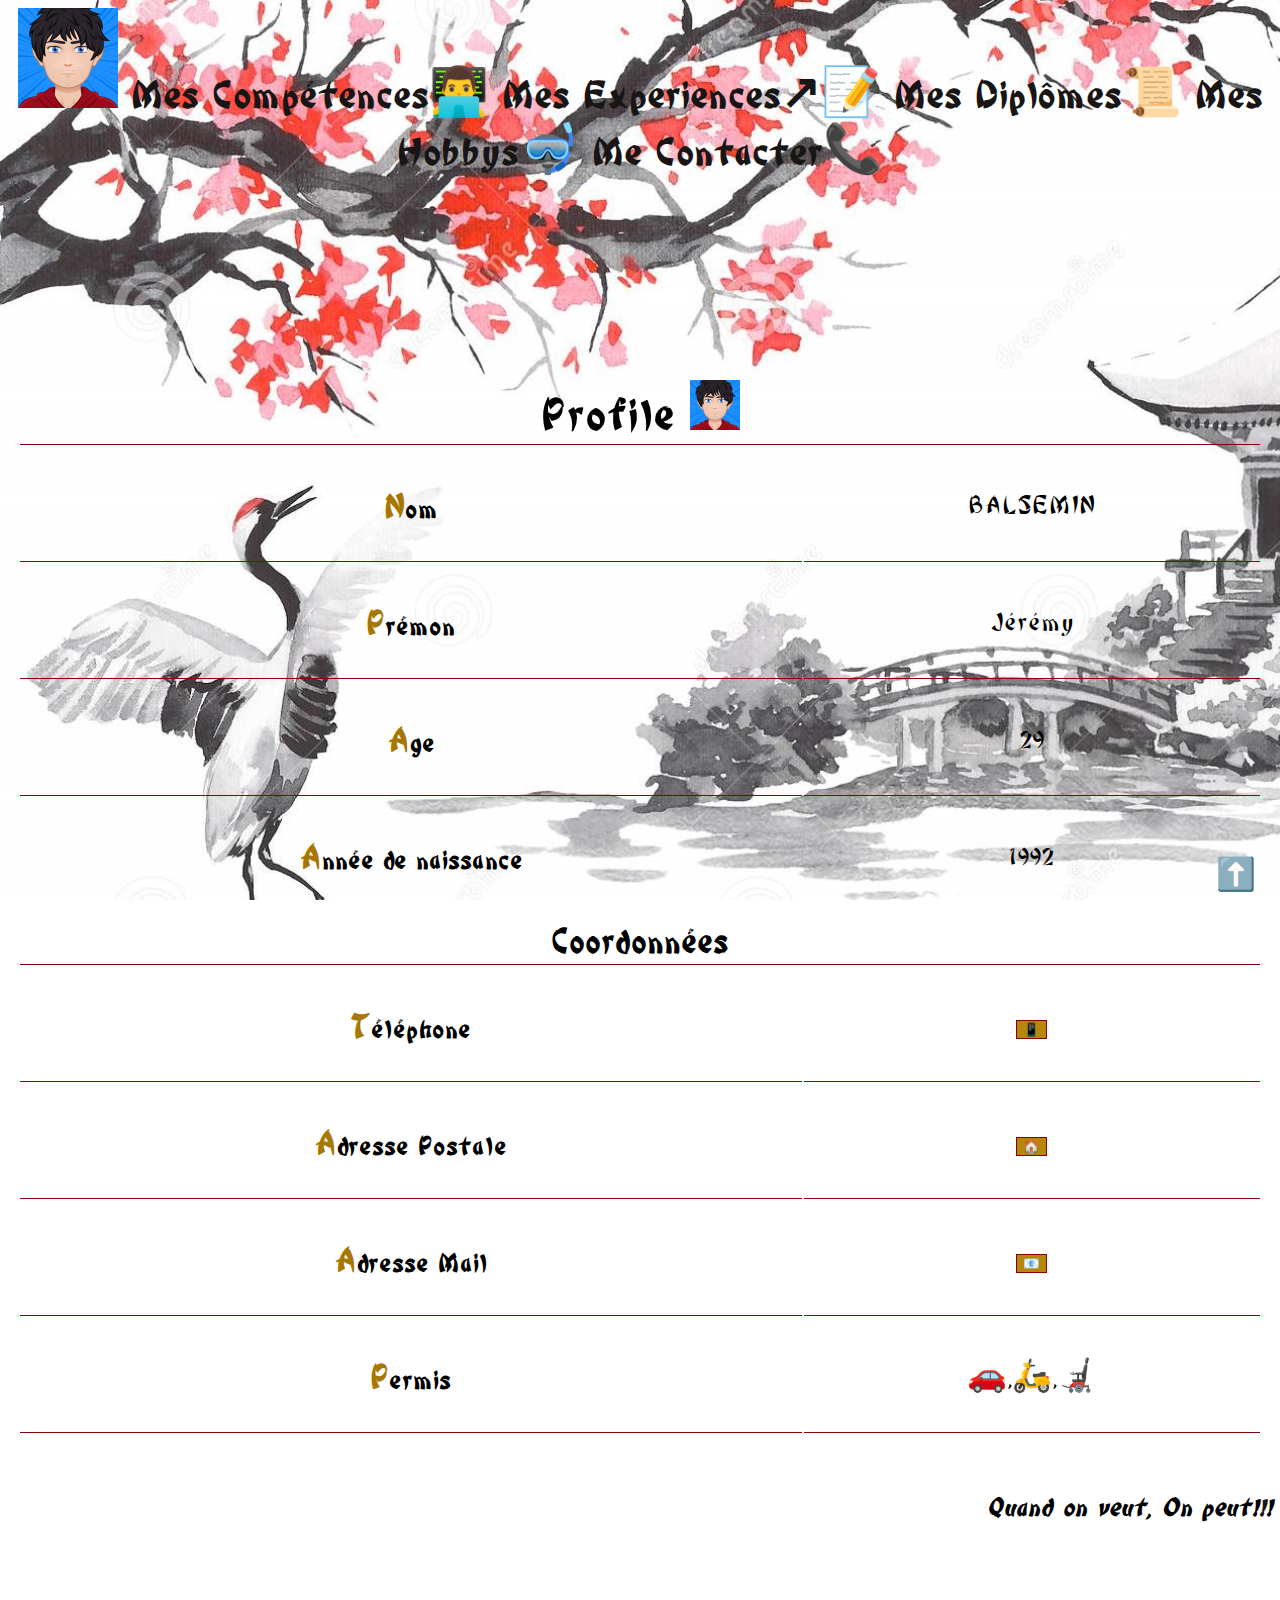
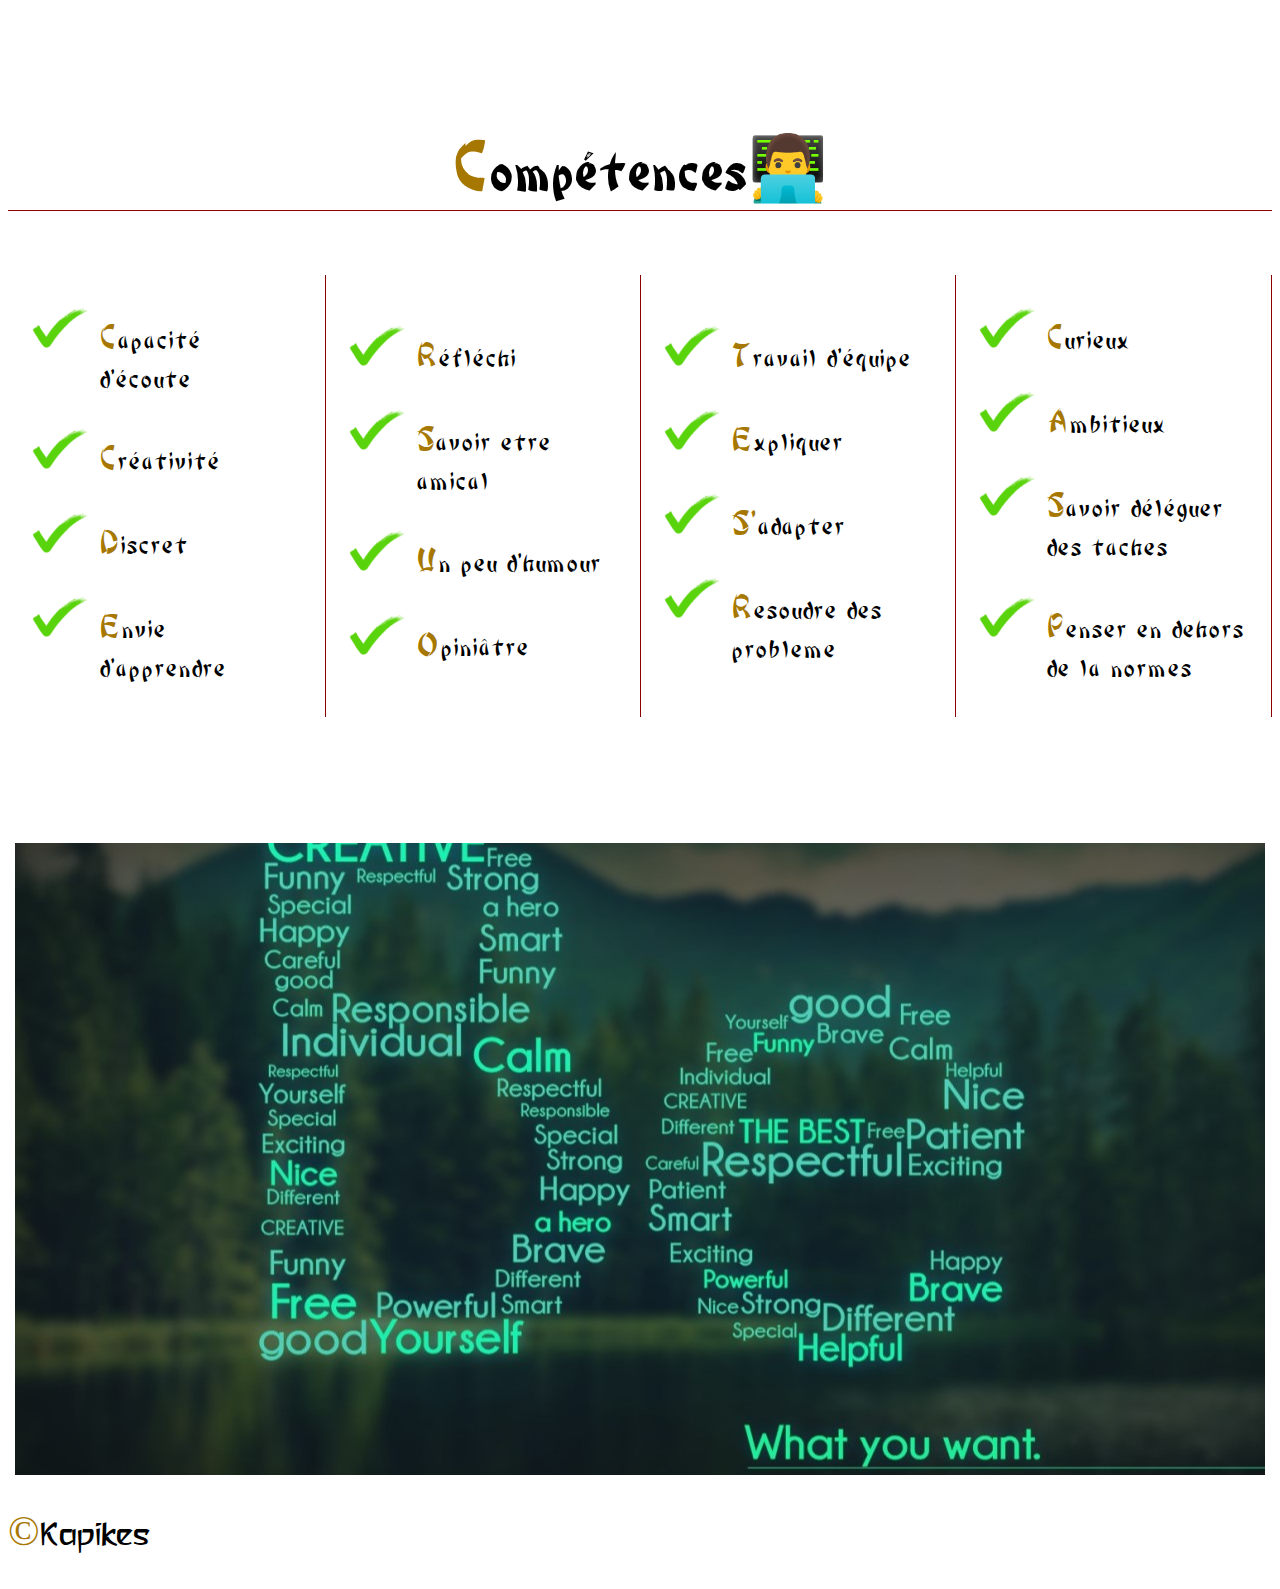
<file: index.html>
<!DOCTYPE html>
<!--1.1.1-->
<!-- premiere page de mon cv-->
<html lang="fr">

<head>

    <meta charset="utf-8" />

    <meta name="author" content="Kapikes" />

    <meta name="copyright" content="kapikes" />

    <meta name="description" content="index" />

    <meta name="keywords"
        content="cv, jeremy, balsemin, experience, contact, Contacter, Developpeur, Web, Profile, Competences" />

    <meta name="viewport" content="width=device-width, initial-scale=1" />

    <link rel="icon" type="image/jpg" href="./assets/image/avatar-gratuit.png" />

    <title>CV de Balsemin Jeremy</title>

    <link rel="stylesheet" type="text/css" href="./assets/css/global.css" />

    <link rel="stylesheet" type="text/css" href="./assets/css/index.css" />

    <link rel="stylesheet" type="text/css" href="./assets/css/global.css" />

    <link rel="stylesheet" type="text/css" href="./assets/css/global.css" />

</head>

<body>

    <header>
        <!-- barre de navigation-->
        <nav id="haut">

            <a href="#profile" title="accueil" alt="Profile">
                <img width="100" height="100" src="./assets/image/avatar-gratuit.png" title="Profile"
                    alt="image profile">
            </a>

            <a href="#competence" title="ancre vers competence" alt="allez a competence">Mes Compétences👨‍💻</a>

            <a href="./page_2_du_cv.html#experience" title="dirige vers experience" alt="allez a experience">
                Mes Experiences↗📝 </a>

            <a href="./page_3_du_cv.html#diplome" title="dirige vers Diplomes" alt="allez a Diplomes">Mes Diplômes📜
            </a>

            <a href="./page_3_du_cv.html#hobby" title="dirige vers Hobby" alt="allez a Hobby">Mes Hobbys🤿 </a>

            <a href="./page_3_du_cv.html#contact" title="dirige vers contact" alt="allez a contact">Me Contacter📞</a>


        </nav>
        <!-- bouton pression-->
        <script type="text/javascript">
            function toggle_text(id) {
                var span = document.getElementById(id);
                if (span.style.display == "none") {
                    span.style.display = "inline";
                } else {
                    span.style.display = "none";
                }
            }
        </script>
    </header>

    <main>
        <section>
            <table >
                <thead>
                    <tr>
                        <th  colspan="2" id="profile">
                            <strong>Profile</strong>
                            <img width="50" height="50" src="./assets/image/avatar-gratuit.png">
                        </th>
                    </tr>
                </thead>

                <tbody>
                    <!-- tableau profile-->
                    <tr>
                        <th class="bord">
                            <p>Nom</p>
                        </th>
                        <td class="bord">BALSEMIN</td>
                    </tr>
                    <tr>
                        <th class="bord">
                            <p>Prémon</p>
                        </th>
                        <td class="bord">Jérémy</td>
                    </tr>
                    <tr>
                        <th class="bord">
                            <p>Age</p>
                        </th>
                        <td class="bord">29</td>
                    </tr>
                    <tr>
                        <th >
                            <p>Année de naissance</p>
                        </th>
                        <td>1992</td>
                    </tr>
                </tbody>

                <tfoot>
                    <tr>
                        <th class="coord" colspan="2">
                            Coordonnées
                        </th>
                    </tr>
                    <tr>
                        <th class="bord">
                            <P>Téléphone</P>
                        </th>
                        <!-- bouton cache text X3-->
                        <td class="bord"><button type="button" onclick="toggle_text('span_txt');">📱</button>
                            <span id="span_txt" style="display:none;">Telephone</span>
                        </td>
                    </tr>
                    <tr>
                        <th class="bord">
                            <p>Adresse Postale</p>
                        </th>
                        <td class="bord">
                            <button type="button" onclick="toggle_text('span2_txt');">🏠</button>
                            <span id="span2_txt" style="display:none;">
                                82270 MONTALZAT
                            </span>
                        </td>
                    </tr>
                    <tr>
                        <th class="bord">
                            <p>Adresse Mail</p>
                        </th>
                        <td class="bord">
                            <button type="button" onclick="toggle_text('span3_txt');">📧</button>
                            <span id="span3_txt" style="display:none;">
                                <a href="./page_3_du_cv.html#contact" title="allez a contact"
                                    alt="lien pour allez vers contact">
                                    cliquer ici pour me Contacter</a></span>
                        </td>
                    </tr>
                    <tr>
                        <th class="bord">
                            <p>Permis</p>
                        </th>
                        <td class="bord">🚗,🛵,🦼</td>
                    </tr>
                </tfoot>
            </table>



            <!-- phrase dicton-->
            <aside >
                <h4><i><b>Quand on veut, On peut!<a
                                href="https://jtm--bebey.skyrock.com/2085614277-on-dit-quand-on-veut-on-peut-je-te-veux-je-peux.html"
                                title="easter_eggs" alt="photo" target="_blank">!</a>!</b></i></h4>
            </aside>
        </section>

        <section>
            <!--tableau de competence-->

            <p id="competence"> <strong >
                    Compétences👨‍💻</strong>
            </p>

            <div>
                <ul>
                    <li>
                        <p>Capacité d'écoute</p>
                    </li>
                    <li>
                        <p>Créativité</p>
                    </li>
                    <li>
                        <p>Discret</p>
                    </li>
                    <li>
                        <p>Envie d'apprendre</p>
                    </li>
                </ul>
            </div>

            <div>
                <ul>
                    <li>
                        <p>Réfléchi</p>
                    </li>
                    <li>
                        <p>Savoir etre amical</p>
                    </li>
                    <li>
                        <p>Un peu d'humour</p>
                    </li>
                    <li>
                        <p>Opiniâtre</p>
                    </li>
                </ul>
            </div>

            <div>
                <ul>
                    <li>
                        <p>Travail d'équipe</p>
                    </li>
                    <li>
                        <p>Expliquer</p>
                    </li>
                    <li>
                        <p>S'adapter</p>
                    </li>
                    <li>
                        <p>Resoudre des probleme</p>
                    </li>
                </ul>
            </div>

            <div>
                <ul>
                    <li>
                        <p>Curieux</p>
                    </li>
                    <li>
                        <p>Ambitieux</p>
                    </li>
                    <li>
                        <p>Savoir déléguer des taches</p>
                    </li>
                    <li>
                        <p>Penser en dehors de la normes</p>
                    </li>
                </ul>
            </div>


        </section>

    </main>

    <footer>
        <div class="competence"></div>
        <!--retour vers le haut-->
        <div>
            <a href="#haut" title="haut de page" alt="haut de page">⬆️</a>
        </div>
        <p>&copy;Kapikes</p>
    </footer>
</body>

</html>
</file>
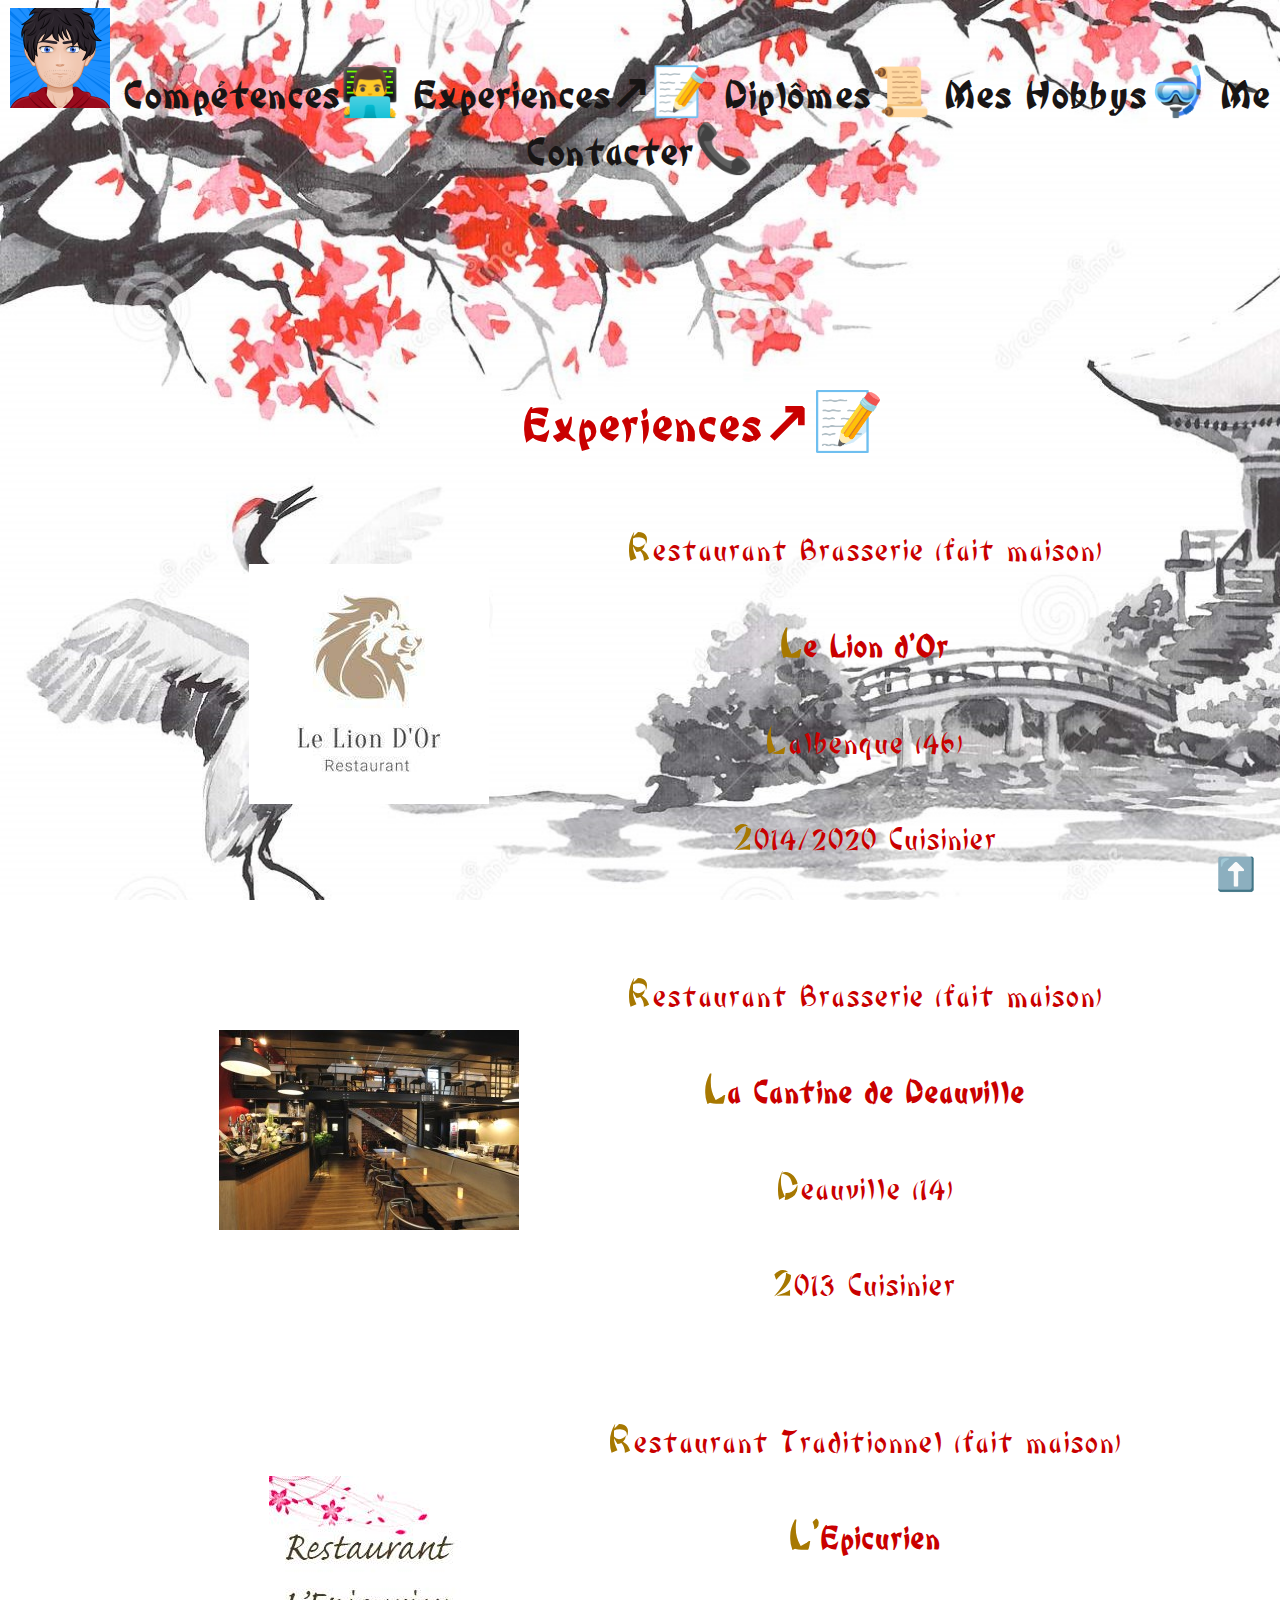
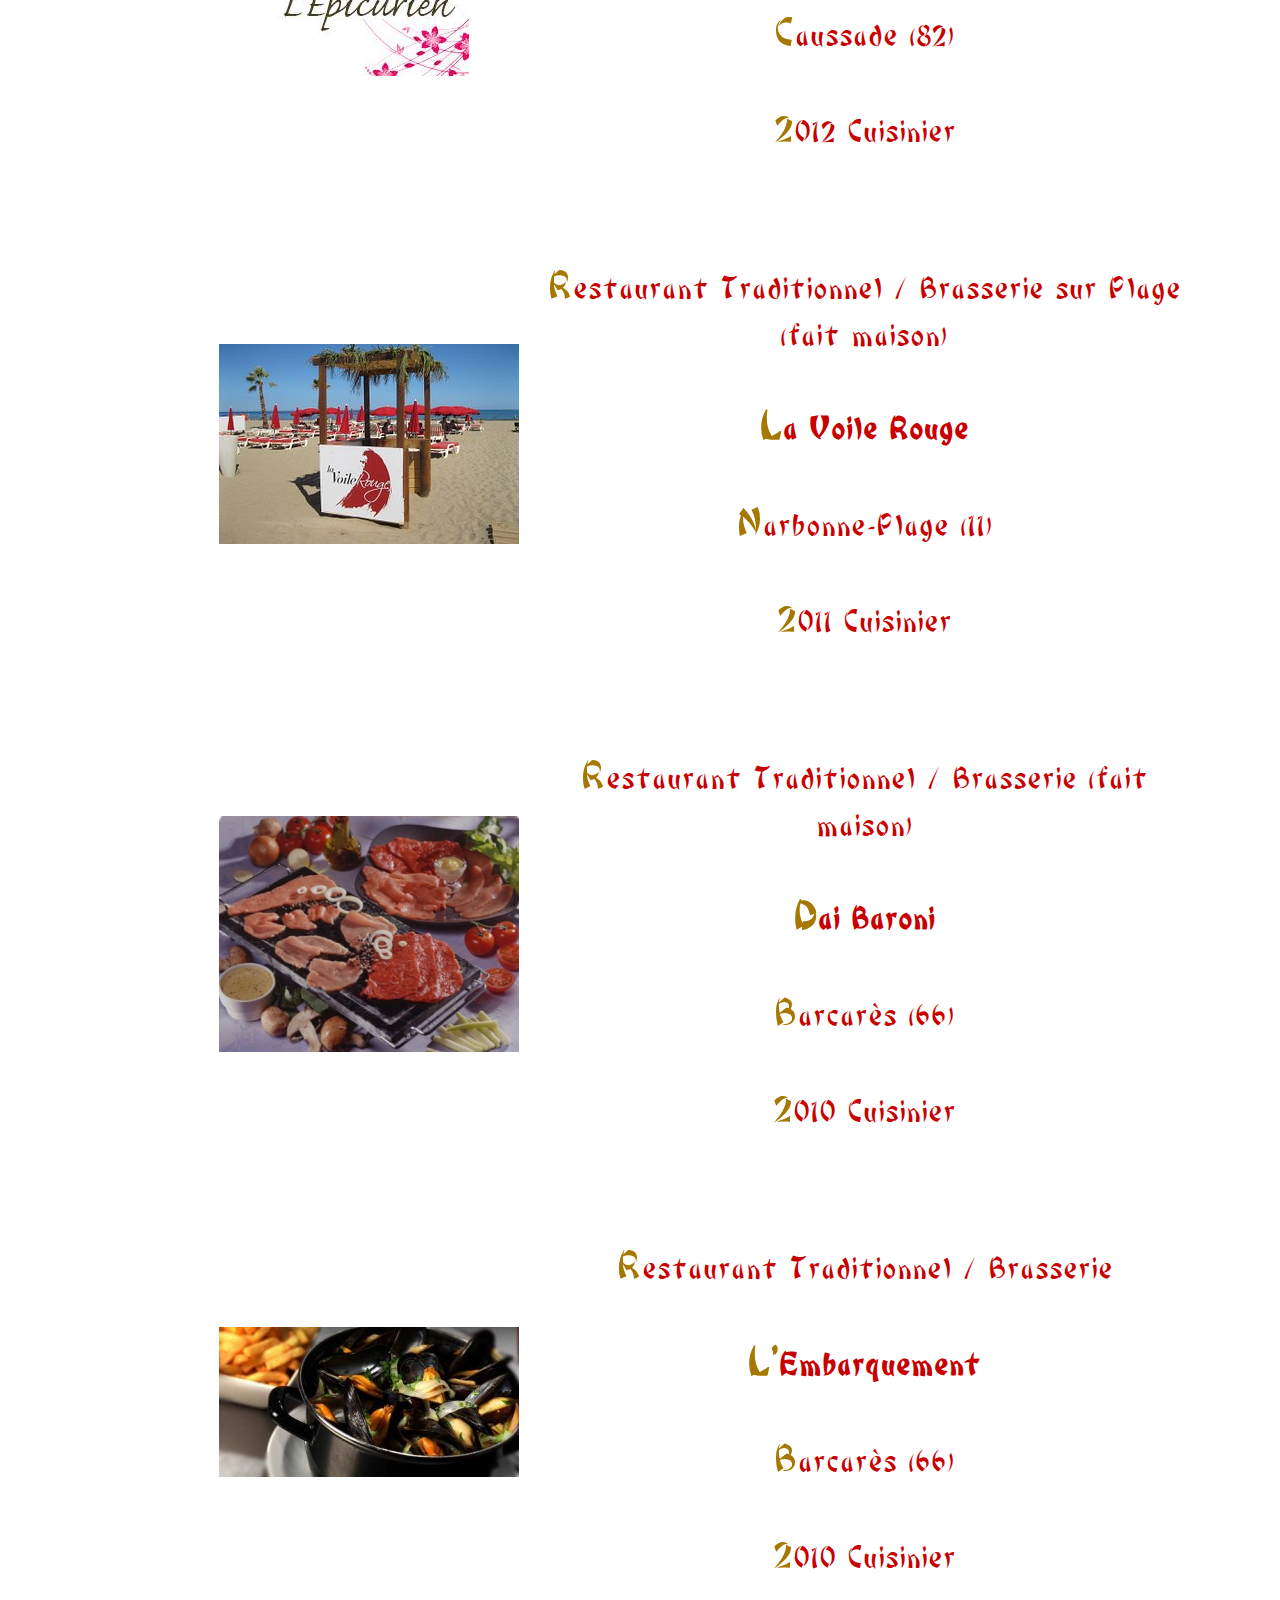
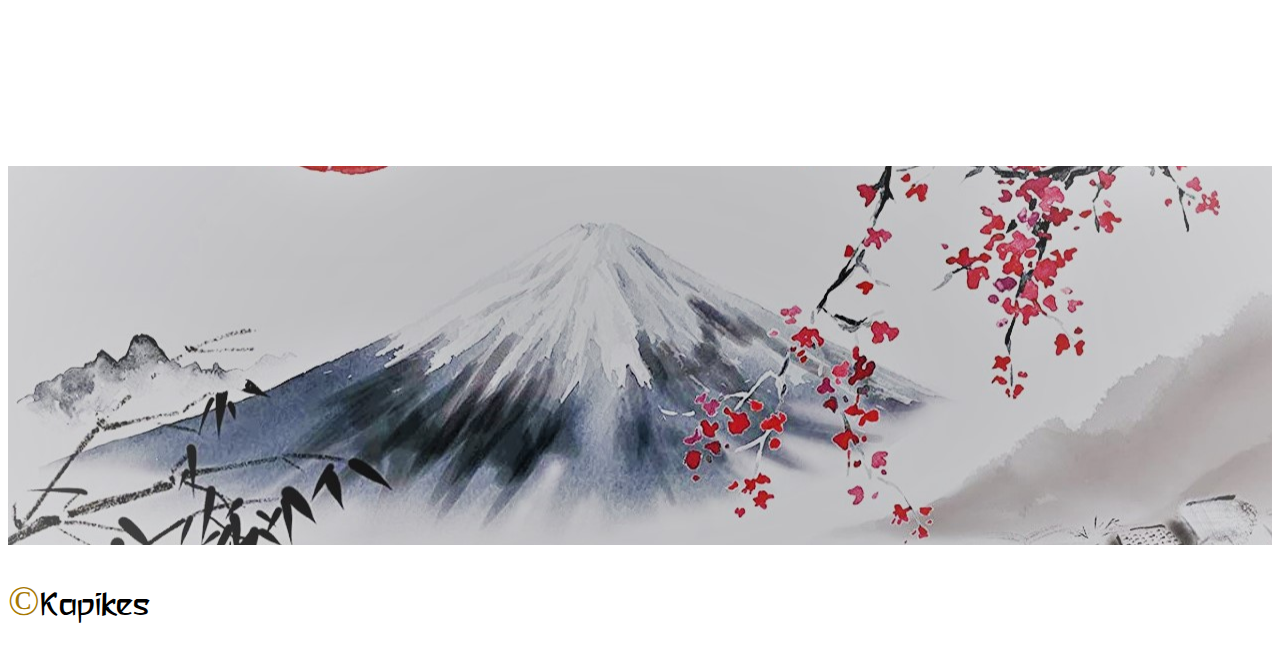
<file: page_2_du_cv.html>
<!DOCTYPE html>

<html lang="fr">

<head>

    <meta charset="utf-8" />

    <meta name="author" content="Kapikes" />

    <meta name="copyright" content="kapikes" />

    <meta name="description" content="cv2" />

    <meta name="keywords" content="cv, jeremy, balsemin, experience, contact, Contacter, Developpeur, Web" />

    <meta name="viewport" content="width=device-width, initial-scale=1" />

    <link rel="icon" type="image/jpg" href="./assets/image/avatar-gratuit.png" />

    <title>CV de Balsemin Jeremy</title>

    <link rel="stylesheet" type="text/css" href="./assets/css/global.css" />
    
    <link rel="stylesheet" type="text/css" href="./assets/css/page2.css" />
    
    <link rel="stylesheet" type="text/css" href="./assets/css/global.css" />
    
    <link rel="stylesheet" type="text/css" href="./assets/css/global.css" />

</head>

<body>

    <header>
        <nav id="haut">
            <!-- barre de navigation-->
            <a href="./index.html" title="accueil" alt="Profile">
                <img width="100" height="100" src="./assets/image/avatar-gratuit.png" title="Profile"
                    alt="image profile">
            </a>

            <a href="./index.html#competence" title="ancre vers competence" alt="allez a competence">Compétences👨‍💻
            </a>
            <a href="#experience" title="dirige vers experience" alt="allez a experience">Experiences↗📝 </a>
            <a href="./page_3_du_cv.html#diplome" title="dirige vers diplome" alt="allez a diplome">Diplômes📜
            </a>
            <a href="./page_3_du_cv.html#hobby" title="dirige vers hobby" alt="allez a hobby">Mes Hobbys🤿 </a>
            <a href="./page_3_du_cv.html#contact" title="dirige vers contact" alt="allez a contact">Me Contacter📞 </a>


        </nav>
    </header>

    <main>
        <section>
            <table class="table_2">
                <thead>
                    <tr>
                        <td id="experience" colspan="2">
                            <strong> Experiences↗📝</strong>
                        </td>
                    </tr>
                </thead>

                <tbody>
                    <!-- experience professionnel de la plus recente a la plus ancienne-->
                    <tr>
                        <td><a href="https://www.facebook.com/leliondorlalbenque/" title="lien vers" alt="site du resto"
                                target="_blank">
                                <img src="./assets/image/page2/lion_d'or.jpg" title="logo" alt="logo"></a> </td>
                        <td>
                            <p>Restaurant Brasserie (fait maison)</p>
                            <p><b>Le Lion d'Or</b></p>
                            <p>Lalbenque (46)</p>
                            <p>2014/2020 Cuisinier</p>
                        </td>
                    </tr>
                    <tr>
                        <td><a href="https://lacantinedeauville.fr/" title="lien vers" alt="site du resto"
                                target="_blank">
                                <img src="./assets/image/page2/la_cantine_38-300x200.jpg" title="logo" alt="logo"></a>
                        </td>
                        <td>
                            <p>Restaurant Brasserie (fait maison)</p>
                            <p><b>La Cantine de Deauville</b></p>
                            <p>Deauville (14)</p>
                            <p>2013 Cuisinier</p>
                        </td>
                    </tr>
                    <tr>
                        <td><a href="https://www.facebook.com/epicuriencaussade/" title="lien vers" alt="site du resto"
                                target="_blank">
                                <img src="./assets/image/page2/epicurien.jpg" title="logo" alt="logo"></a> </td>
                        <td>
                            <p>Restaurant Traditionnel (fait maison)</p>
                            <p><b>L'Epicurien</b></p>
                            <p>Caussade (82)</p>
                            <p>2012 Cuisinier</p>
                        </td>
                    </tr>
                    <tr>
                        <td><a href="https://fr-fr.facebook.com/La-Voile-Rouge-Narbonne-Plage-300360783377542//"
                                title="lien vers" alt="site du resto" target="_blank">
                                <img src="./assets/image/page2/la-voile-rouge.jpg" title="logo" alt="logo"></a>
                        </td>
                        <td>
                            <p>Restaurant Traditionnel / Brasserie sur Plage (fait maison)</p>
                            <p><b>La Voile Rouge</b></p>
                            <p>Narbonne-Plage (11)</p>
                            <p>2011 Cuisinier</p>
                        </td>
                    </tr>
                    <tr>
                        <td> <img src="./assets/image/page2/pierrade.png" title="logo" alt="logo">
                        </td>
                        <td>
                            <p>Restaurant Traditionnel / Brasserie (fait maison)</p>
                            <p><b>Dai Baroni</b></p>
                            <p>Barcarès (66)</p>
                            <p>2010 Cuisinier</p>
                        </td>
                    </tr>
                    <tr>
                        <td> <img src="./assets/image/page2/Ou-manger-des-moules-frites-a-Sete-750x375.jpg" title="logo"
                                alt="logo">
                        </td>
                        <td>
                            <p>Restaurant Traditionnel / Brasserie </p>
                            <p><b>L'Embarquement</b></p>
                            <p>Barcarès (66)</p>
                            <p>2010 Cuisinier</p>
                        </td>
                    </tr>

                </tbody>

                <tfoot>
                </tfoot>
            </table>
        </section>


    </main>

    <footer>
        <div class="metier"></div>
        <!-- retour vers le haut-->
        <div>
            <a href="#haut" title="haut de page" alt="haut de page">⬆️</a>
        </div>
        <p>&copy;Kapikes</p>
    </footer>
</body>

</html>
</file>
<file: assets/css/global.css>
/*pour toutes les pages*/

/*image de fond + police*/
body {
    background-image: url(./../image/peinture-traditionnelle-de-sumi-e-du-japon.jpg);
    background-repeat: no-repeat;
    background-size: cover;
    background-attachment: fixed;
    font-family: "bonzai";
    font-size: 2em;
    color: rgb(0, 0, 0);
    }

@font-face {         /* police*/
    font-family:"bonzai" ;
    src: url(./../font/bonzai.ttf);
}
@font-face{
    font-family:"hiro";
    src: url(./../font/aAsianHiro.ttf);
}
p::first-letter {       /*couleur premiere lettre*/
  color: rgb(167, 120, 1);
  font-size: 130%;
}

footer p{         /*copyright*/
  font-family: "hiro";
}

a{        /* ancre*/
  text-decoration: none;
  color: rgb(24, 21, 21) ;
}






nav{                /*barre de navigation*/
    text-align: center;
    font-weight: bold;
    font-size: 1.5em;
    }

nav a:hover{
    box-shadow:inset 0 0 7px rgba(255, 217, 0, 0.918),
              12px 12px 2px 1px rgba(99, 3, 3, 0.555);
    
}



/* espacement*/
section {
    margin-top: 15%;
    margin-bottom: 10%;

}



footer div a {
  display: inline-block;
  position: fixed;
  left: 95vw;  
  top: 95vh;
}
</file>
<file: assets/css/index.css>
/*pour la page 1 "index"*/

/* tableau profile*/
section table{       /* page 1*/
    width: 100%;
    text-align: center;
    padding: 10px;
}

#profile {
    font-size: 1.7em;
}

.coord{
    font-size: 1.3em;
}

section aside{
    text-align: right;
}
#profile ,#competence ,.coord ,.bord {
    
    border-bottom: 1.5px solid darkred;
}




tfoot tr td button{     /* bouton*/
    background-color: darkgoldenrod;
    background-size: auto;
    border: darkred solid 1px;
}
tr td span ,td span a:hover {
    color:darkred ;
    text-shadow: 2px 2px plum;
}

                    /*tableau competence*/
#competence{
    font-size: 2em;
    text-align: center;
}

section div {
    display: table-cell;
    width: calc(100vw/4);
    margin-left: 8%;
    border-right: darkred 1px solid ;
    padding-left: 2vw;
    vertical-align: middle;

}

li{         /*icon checklist pour liste*/
    list-style:url(./../image/page1/vecteezy_check_1200261.png);
    padding: 1;
    margin: 10%;    
    text-align: left;
}

    
.competence{       /*img page 1*/
    background-image: url(./../image/page1/wallpapertip_developer.jpg);
    background-repeat: no-repeat;
    background-position: center; 
    padding: 25%;
 }
</file>
<file: assets/css/page2.css>
/* pour la page 2 "page_2_du_cv"*/

.table_2{       /*page 2*/
    width: 80%;border-spacing: 20px;
    text-align: center;
    color:#c90000 ;
    font-size: 1.2em;
    margin-left: 15%;
}
#experience{
        font-size: 1.5em;
}
.metier{           /*image page 2*/
    background-image: url(./../image/page2/71-fuOiRlkL._SL1500_.jpg);
    background-repeat: no-repeat;
    background-position: center; 
    padding: 15%;
 } 
 
 tr td a img:hover{
     animation: spin 1s linear 1;
 }
 @keyframes spin {
     from{
         transform: rotate(0deg);
     }
     to{
         transform: rotate(360deg);
     }
     
 }
</file>
